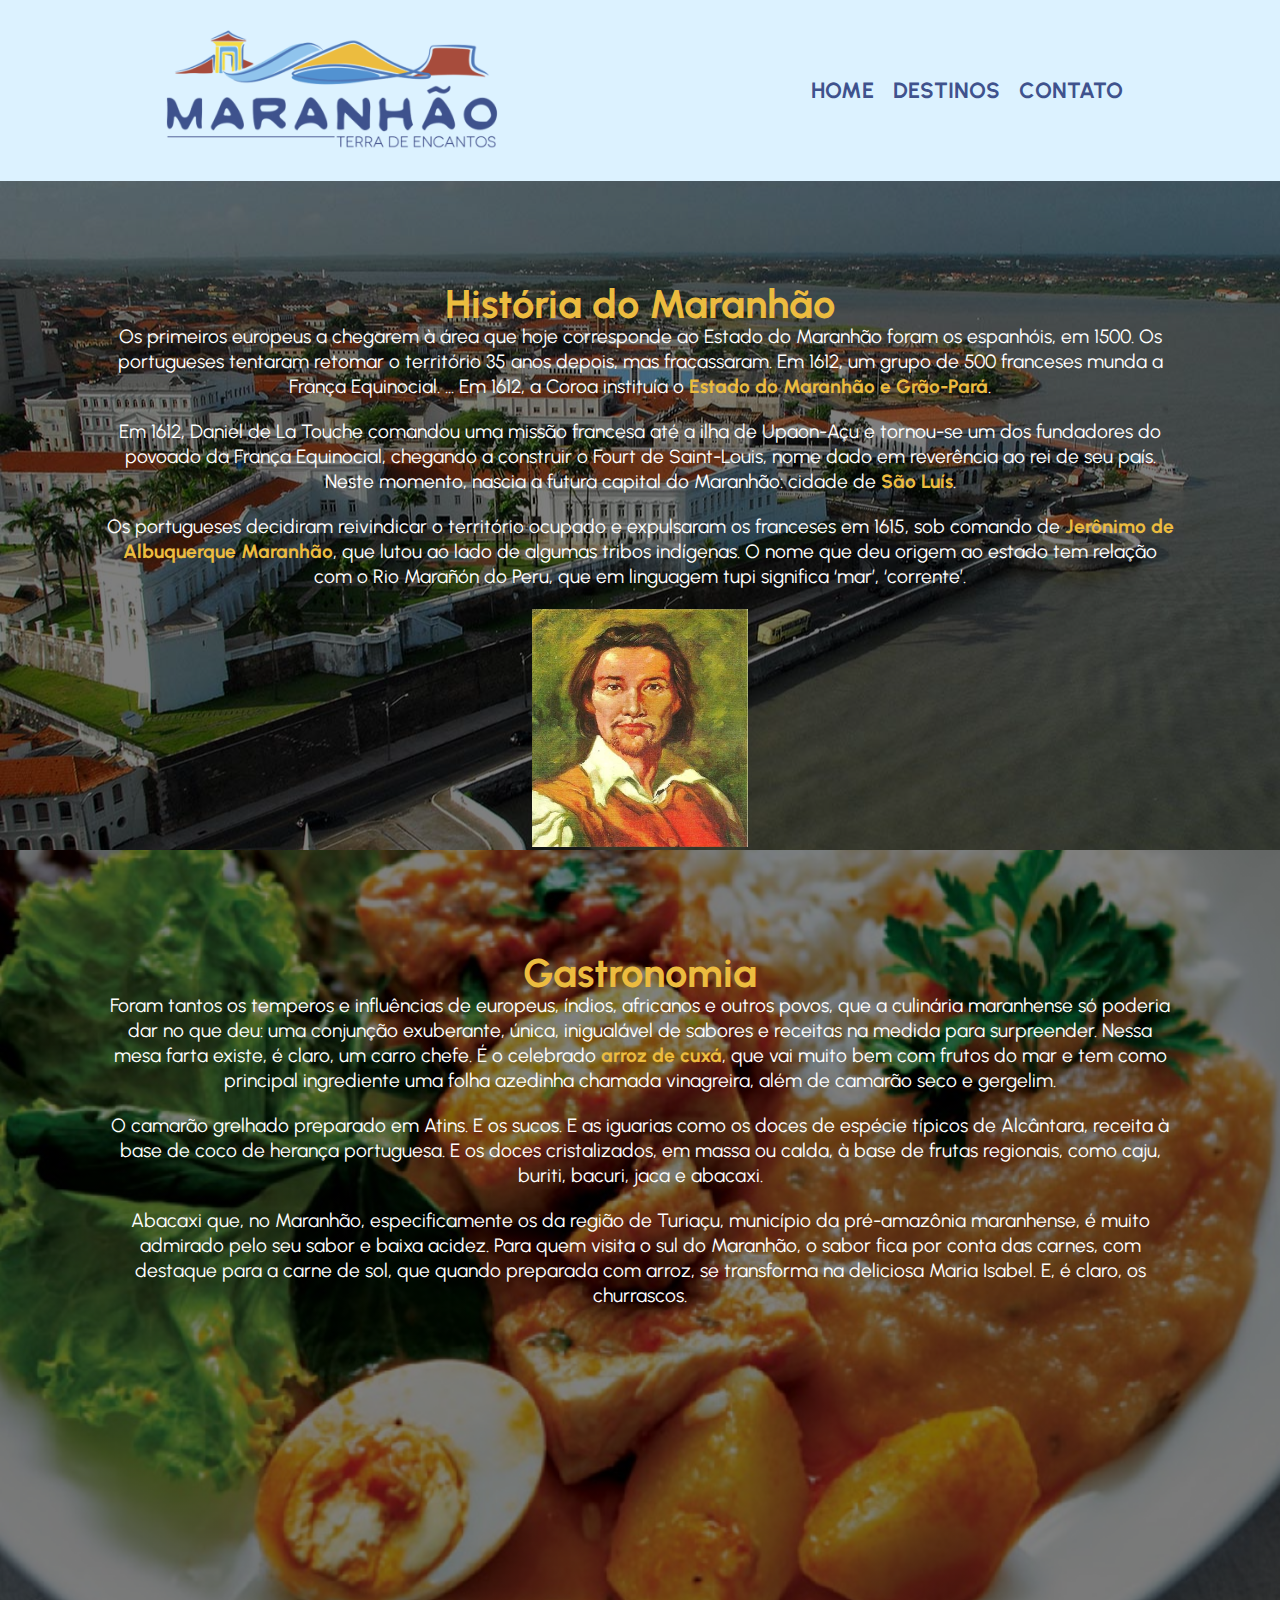
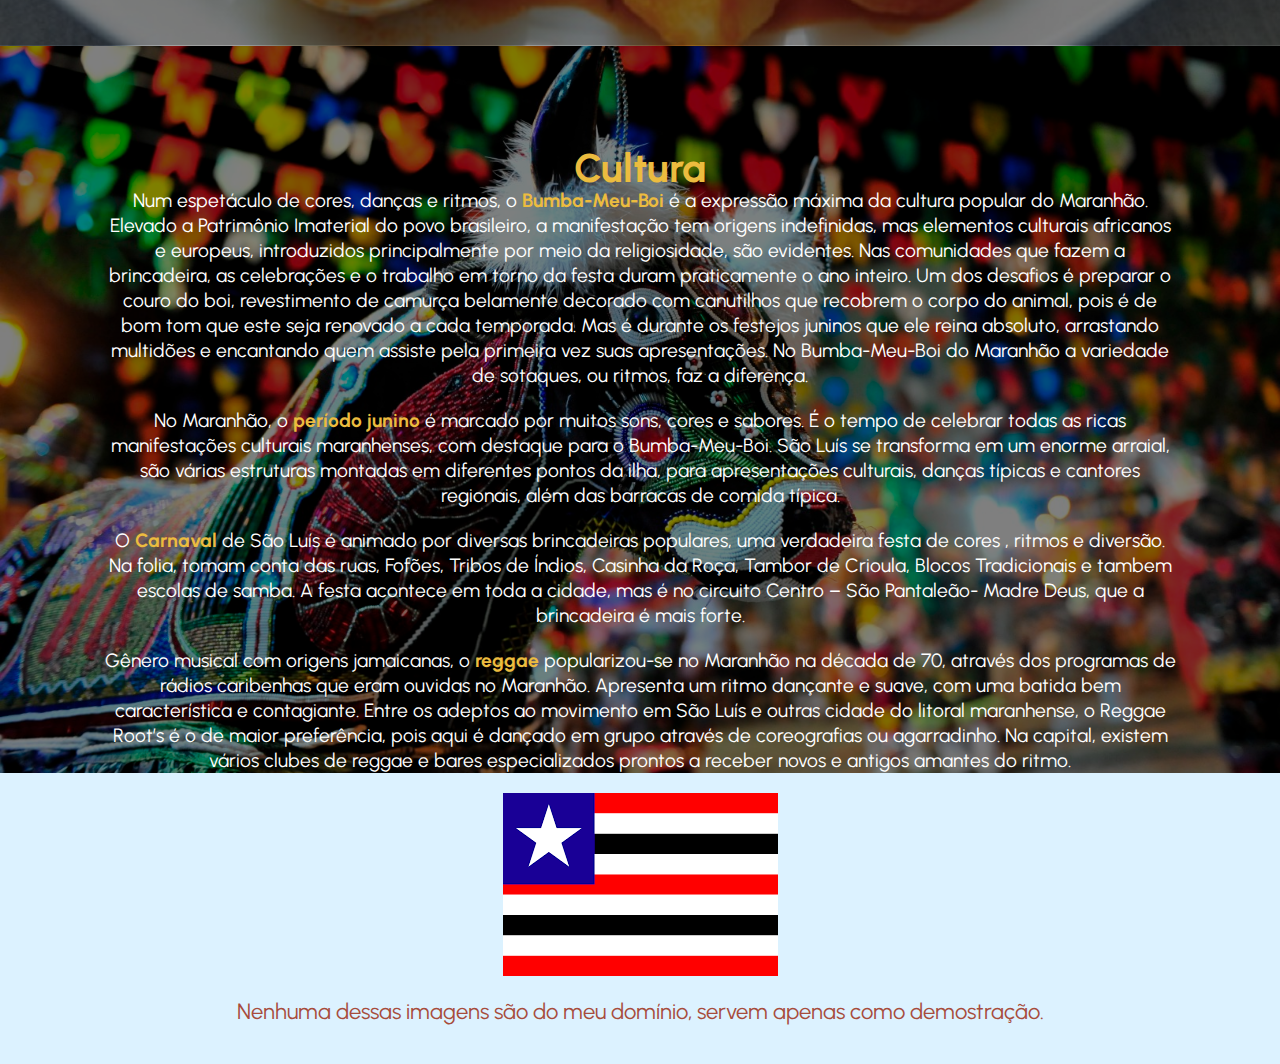
<file: index.html>
<!DOCTYPE html>
<html lang="pt-br">
<head>
    <meta charset="UTF-8">
    <meta http-equiv="X-UA-Compatible" content="IE=edge">
    <meta name="viewport" content="width=device-width, initial-scale=1.0">
    <title>Turismo - Maranhão</title>
    <link rel="stylesheet" href="css/reset.css">
    <link rel="stylesheet" href="css/style.css">
    <link rel="preconnect" href="https://fonts.googleapis.com">
    <link rel="preconnect" href="https://fonts.gstatic.com" crossorigin>
    <link href="https://fonts.googleapis.com/css2?family=Urbanist:wght@100;400;500;600&display=swap" rel="stylesheet">
</head>
<body>
    <!-- 
        Este site foi densenvolvido com os conhecimentos do módulo 1 ao 4 do curso de html e css da Alura
        e o primeiro curso de Js, baseado no site da barbearia e alguns vídeos no youtube que referencio
        ao longo do código.
        ;)  
        -->
    <header>
        <div class="container">
            <a class="skip-to-content" href="#historia">Pular para conteúdo</a>
            <img src="assets/logoturismo.png" alt="Marca da secretaria de turismo do Maranhão">
                <nav>
                    <ul>
                        <li><a href="index.html">Home</a></li>
                        <li><a href="destinos.html">Destinos</a></li>
                        <li><a href="contato.html">Contato</a></li>
                    </ul>
                </nav>
        </div>
    </header>
    <main>
        <section class="historia" id="historia">
            <h2>História do Maranhão</h2>
            <p>Os primeiros europeus a chegarem à área que hoje corresponde ao Estado do Maranhão foram
            os espanhóis, em 1500. Os portugueses tentaram retomar o território 35 anos depois, mas
            fracassaram. Em 1612, um grupo de 500 franceses munda a França Equinocial. ... Em 1612,
            a Coroa instituía o <strong>Estado do Maranhão e Grão-Pará</strong>.</p>
            
            <p>Em 1612, Daniel de La Touche comandou uma missão francesa até a ilha de Upaon-Açu e 
            tornou-se um dos fundadores do povoado da França Equinocial, chegando a construir o 
            Fourt de Saint-Louis, nome dado em reverência ao rei de seu país. Neste momento, nascia
            a futura capital do Maranhão: cidade de <strong>São Luís</strong>.</p>

            <p>Os portugueses decidiram reivindicar o território ocupado e expulsaram os franceses em 1615,
            sob comando de <strong>Jerônimo de Albuquerque Maranhão</strong>, que lutou ao lado de algumas tribos indígenas.
            O nome que deu origem ao estado tem relação com o Rio Marañón do Peru, que em linguagem tupi
            significa ‘mar’, ‘corrente’.</p>

            <img src="assets/jeronimo.png" class="jeronimo" alt="Militar que deu origem ao nome do estado, Jerônimo de Albuquerque Maranhão">
        </section>
        <section class="gastronomia">
            <h2>Gastronomia</h2>
            <p>Foram tantos os temperos e influências de europeus, índios, africanos e outros povos, 
            que a culinária maranhense só poderia dar no que deu: uma conjunção exuberante, única, 
            inigualável de sabores e receitas na medida para surpreender. Nessa mesa farta existe, é claro,
            um carro chefe. É o celebrado <strong>arroz de cuxá</strong>, que vai muito bem com frutos do mar e tem como 
            principal ingrediente uma folha azedinha chamada vinagreira, além de camarão seco e gergelim.</p>

            <p>O camarão grelhado preparado em Atins. E os sucos. E as iguarias como os doces de espécie típicos de Alcântara,
            receita à base de coco de herança portuguesa. E os doces cristalizados, em massa ou calda, 
            à base de frutas regionais, como caju, buriti, bacuri, jaca e abacaxi.</p>

            <p>Abacaxi que, no Maranhão, especificamente os da região de Turiaçu, município da pré-amazônia maranhense, 
            é muito admirado pelo seu sabor e baixa acidez. Para quem visita o sul do Maranhão, o sabor fica por conta
            das carnes, com destaque para a carne de sol, que quando preparada com arroz, se transforma na deliciosa 
            Maria Isabel. E, é claro, os churrascos.</p>

            <iframe width="70%" height="315" src="https://www.youtube.com/embed/ETBnCbVOkCc" 
            title="YouTube video player" frameborder="0" allow="accelerometer; autoplay; clipboard-write;
            encrypted-media; gyroscope; picture-in-picture" allowfullscreen></iframe>
        </section>
        <section class="cultura">
            <h2>Cultura</h2>
            <p>Num espetáculo de cores, danças e ritmos, o <strong>Bumba-Meu-Boi</strong> é a expressão máxima da cultura
            popular do Maranhão. Elevado a Patrimônio Imaterial do povo brasileiro, a manifestação tem 
            origens indefinidas, mas elementos culturais africanos e europeus, introduzidos principalmente
            por meio da religiosidade, são evidentes. Nas comunidades que fazem a brincadeira, as celebrações
            e o trabalho em torno da festa duram praticamente o ano inteiro. Um dos desafios é preparar o 
            couro do boi, revestimento de camurça belamente decorado com canutilhos que recobrem o corpo do 
            animal, pois é de bom tom que este seja renovado a cada temporada. Mas é durante os festejos 
            juninos que ele reina absoluto, arrastando multidões e encantando quem assiste pela primeira
            vez suas apresentações. No Bumba-Meu-Boi do Maranhão a variedade de sotaques, ou ritmos, faz a 
            diferença.</p>

            <p>No Maranhão, o <strong>período junino</strong> é marcado por muitos sons, cores e sabores. É o tempo de celebrar 
            todas as ricas manifestações culturais maranhenses, com destaque para o Bumba-Meu-Boi. 
            São Luís se transforma em um enorme arraial, são várias estruturas montadas em diferentes pontos da
            ilha, para apresentações culturais, danças típicas e cantores regionais, além das barracas de comida
            típica.</p>

            <p>O <strong>Carnaval</strong> de São Luís é animado por diversas brincadeiras populares, uma verdadeira festa de cores
            , ritmos e diversão. Na folia, tomam conta das ruas, Fofões, Tribos de Índios,  Casinha da Roça, Tambor
            de Crioula, Blocos Tradicionais e tambem escolas de samba. A festa acontece em toda a cidade, mas é no
            circuito Centro – São Pantaleão- Madre Deus, que a brincadeira é mais forte.</p>

            <p>Gênero musical com origens jamaicanas, o <strong>reggae</strong> popularizou-se no Maranhão na década de 70, através 
            dos programas de rádios caribenhas que eram ouvidas no Maranhão. Apresenta um ritmo dançante e suave, 
            com uma batida bem característica e contagiante. Entre os adeptos ao movimento em São Luís e outras 
            cidade do litoral maranhense, o Reggae Root’s é o de maior preferência, pois aqui é dançado em grupo 
            através de coreografias ou agarradinho. Na capital, existem vários clubes de reggae e bares especializados 
            prontos a receber novos e antigos amantes do ritmo.</p>
        </section>
    </main>
    <footer>
        <img class="bandeira" src="assets/bandeira.png" alt="bandeira do estado do Maranhão">
        <p>Nenhuma dessas imagens são do meu domínio, servem apenas como demostração.</p>
    </footer>
</body>
</html>
</file>
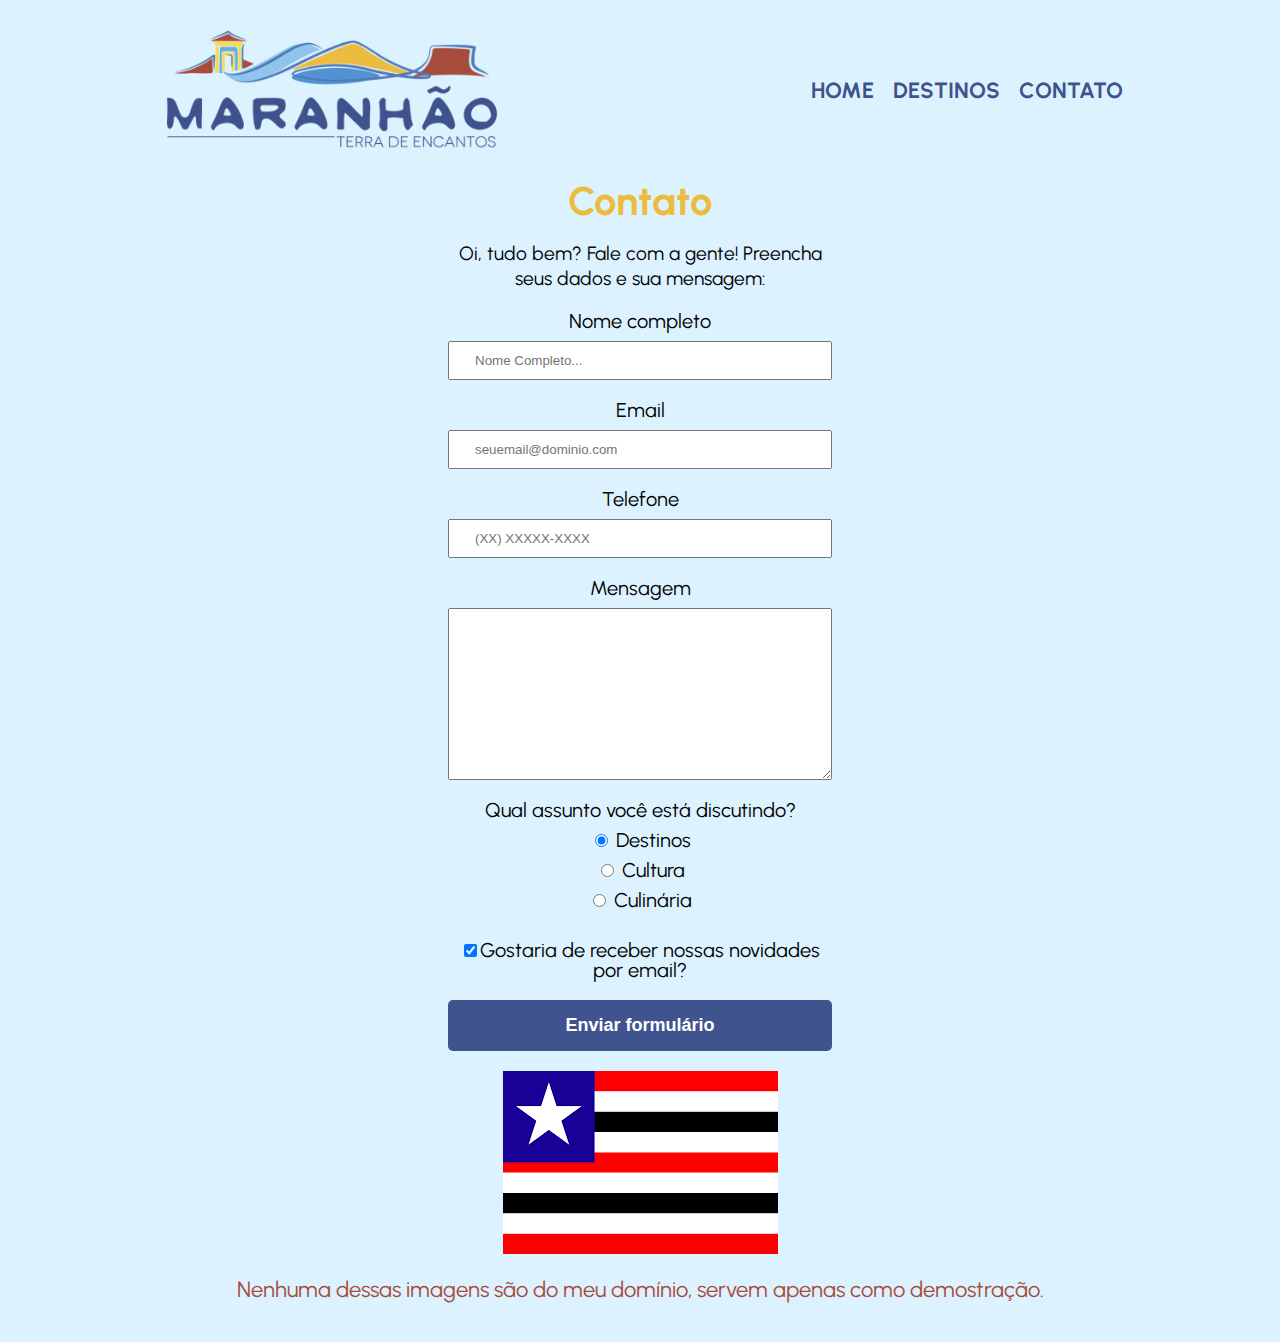
<file: contato.html>
<!DOCTYPE html>
<html lang="pt-br">
<head>
    <meta charset="UTF-8">
    <meta http-equiv="X-UA-Compatible" content="IE=edge">
    <meta name="viewport" content="width=device-width, initial-scale=1.0">
    <title>Turismo - Maranhão</title>
    <link rel="stylesheet" href="css/reset.css">
    <link rel="stylesheet" href="css/style.css">
    <link rel="preconnect" href="https://fonts.googleapis.com">
    <link rel="preconnect" href="https://fonts.gstatic.com" crossorigin>
    <link href="https://fonts.googleapis.com/css2?family=Urbanist:wght@100;400;500;600&display=swap" rel="stylesheet">
</head>
<body>
    <header>
        <div class="container">
            <a class="skip-to-content" href="#nomesobrenome">Pular para o formulário</a>
            <img src="assets/logoturismo.png" alt="Marca da secretaria de turismo do Maranhão">
                <nav>
                    <ul>
                        <li><a href="index.html">Home</a></li>
                        <li><a href="destinos.html">Destinos</a></li>
                        <li><a href="contato.html">Contato</a></li>
                    </ul>
                </nav>
        </div>
    </header>
    <main class="formulario">
        <form action="https://formsubmit.co/gabriel.froes32@gmail.com" method="POST">
            <h2 class="titulo-cadastro">Contato</h2>
            <p>Oi, tudo bem? Fale com a gente! Preencha seus dados e sua mensagem:</p>
            <label for="nomesobrenome">Nome completo</label>
            <input type="text" id="nomesobrenome" name="Nome" class="input-padrao" required placeholder="Nome Completo...">

            <label for="email">Email</label>
            <input type="email" id="email" name="email" class="input-padrao" required placeholder="seuemail@dominio.com">

            <label for="telefone">Telefone</label>
            <input type="tel" id="telefone" name="telefone" class="input-padrao" required placeholder="(XX) XXXXX-XXXX">

            <label for="mensagem">Mensagem</label>
            <textarea cols="70" rows="10" name="mensagem" id="mensagem" class="input-padrao" required></textarea>

            <fieldset>
                <legend>Qual assunto você está discutindo?</legend>
                <label for="radio-destinos"><input type="radio" name="assunto" value="Destinos" id="radio-destinos" checked> Destinos</label>
                
                <label for="radio-cultura"><input type="radio" name="assunto" value="Cultura" id="radio-cultura"> Cultura</label>
                
                <label for="radio-culinaria"><input type="radio" name="assunto" value="Culinária" id="radio-culinaria"> Culinária</label>
            </fieldset>

            <label class="checkbox"><input type="checkbox" name="novidades" checked>Gostaria de receber nossas novidades por email?</label>
            <input type="hidden" name="_next" value="http://127.0.0.1:5500/obrigado.html">
            <input type="submit" value="Enviar formulário" class="enviar">
        </form>
    </main>
    <footer>
        <img class="bandeira" src="assets/bandeira.png" alt="bandeira do estado do Maranhão">
        <p>Nenhuma dessas imagens são do meu domínio, servem apenas como demostração.</p>
    </footer>
</body>
</html>
</file>
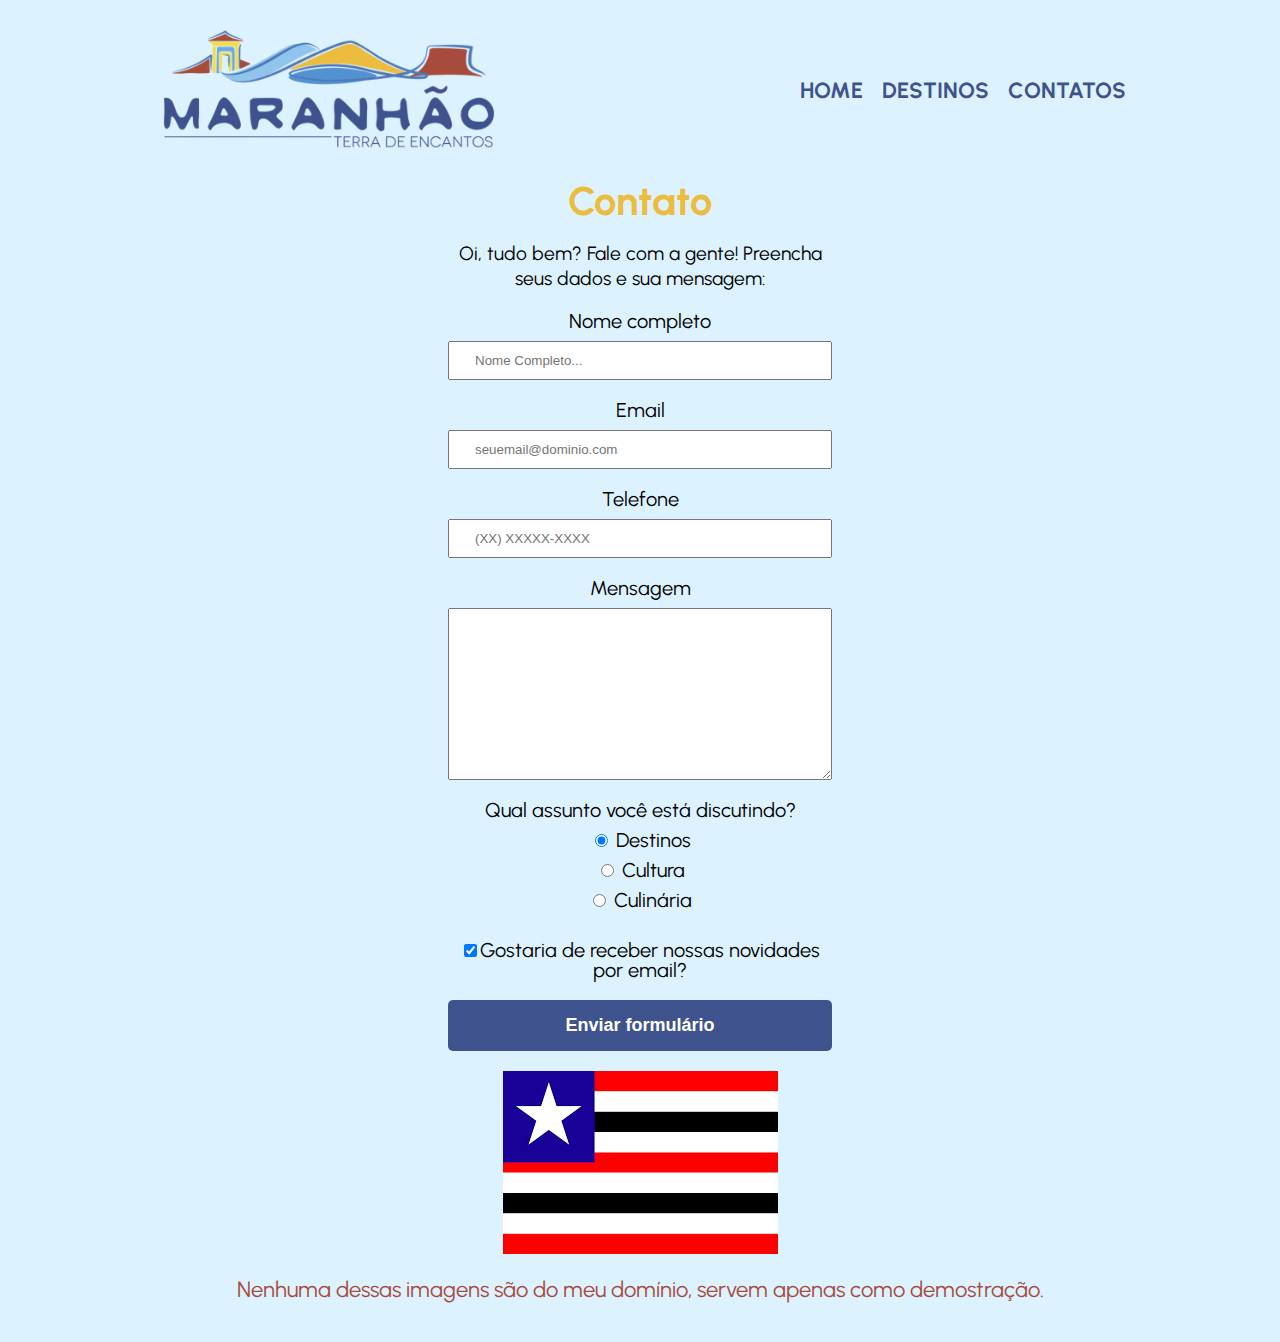
<file: contatos.html>
<!DOCTYPE html>
<html lang="pt-br">
<head>
    <meta charset="UTF-8">
    <meta http-equiv="X-UA-Compatible" content="IE=edge">
    <meta name="viewport" content="width=device-width, initial-scale=1.0">
    <title>Turismo - Maranhão</title>
    <link rel="stylesheet" href="css/reset.css">
    <link rel="stylesheet" href="css/style.css">
    <link rel="preconnect" href="https://fonts.googleapis.com">
    <link rel="preconnect" href="https://fonts.gstatic.com" crossorigin>
    <link href="https://fonts.googleapis.com/css2?family=Urbanist:wght@100;400;500;600&display=swap" rel="stylesheet">
</head>
<body>
    <header>
        <div class="container">
            <a class="skip-to-content" href="#nomesobrenome">Pular para o formulário</a>
            <img src="assets/logoturismo.png" alt="Marca da secretaria de turismo do Maranhão">
                <nav>
                    <ul>
                        <li><a href="index.html">Home</a></li>
                        <li><a href="destinos.html">Destinos</a></li>
                        <li><a href="contatos.html">Contatos</a></li>
                    </ul>
                </nav>
        </div>
    </header>
    <main class="formulario">
        <form action="/umarotaqualquer" method="POST">
            <h2 class="titulo-cadastro">Contato</h2>
            <p>Oi, tudo bem? Fale com a gente! Preencha seus dados e sua mensagem:</p>
            <label for="nomesobrenome">Nome completo</label>
            <input type="text" id="nomesobrenome" class="input-padrao" required placeholder="Nome Completo...">

            <label for="email">Email</label>
            <input type="email" id="email" class="input-padrao" required placeholder="seuemail@dominio.com">

            <label for="telefone">Telefone</label>
            <input type="tel" id="telefone" class="input-padrao" required placeholder="(XX) XXXXX-XXXX">

            <label for="mensagem">Mensagem</label>
            <textarea cols="70" rows="10" id="mensagem" class="input-padrao" required></textarea>

            <fieldset>
                <legend>Qual assunto você está discutindo?</legend>
                <label for="radio-destinos"><input type="radio" name="assunto" value="Destinos" id="radio-destinos" checked> Destinos</label>
                
                <label for="radio-cultura"><input type="radio" name="assunto" value="Cultura" id="radio-cultura"> Cultura</label>
                
                <label for="radio-culinaria"><input type="radio" name="assunto" value="Culinária" id="radio-culinaria"> Culinária</label>
            </fieldset>

            <label class="checkbox"><input type="checkbox" checked>Gostaria de receber nossas novidades por email?</label>

            <input type="submit" value="Enviar formulário" class="enviar">
        </form>
    </main>
    <footer>
        <img class="bandeira" src="assets/bandeira.png" alt="bandeira do estado do Maranhão">
        <p>Nenhuma dessas imagens são do meu domínio, servem apenas como demostração.</p>
    </footer>
</body>
</html>
</file>
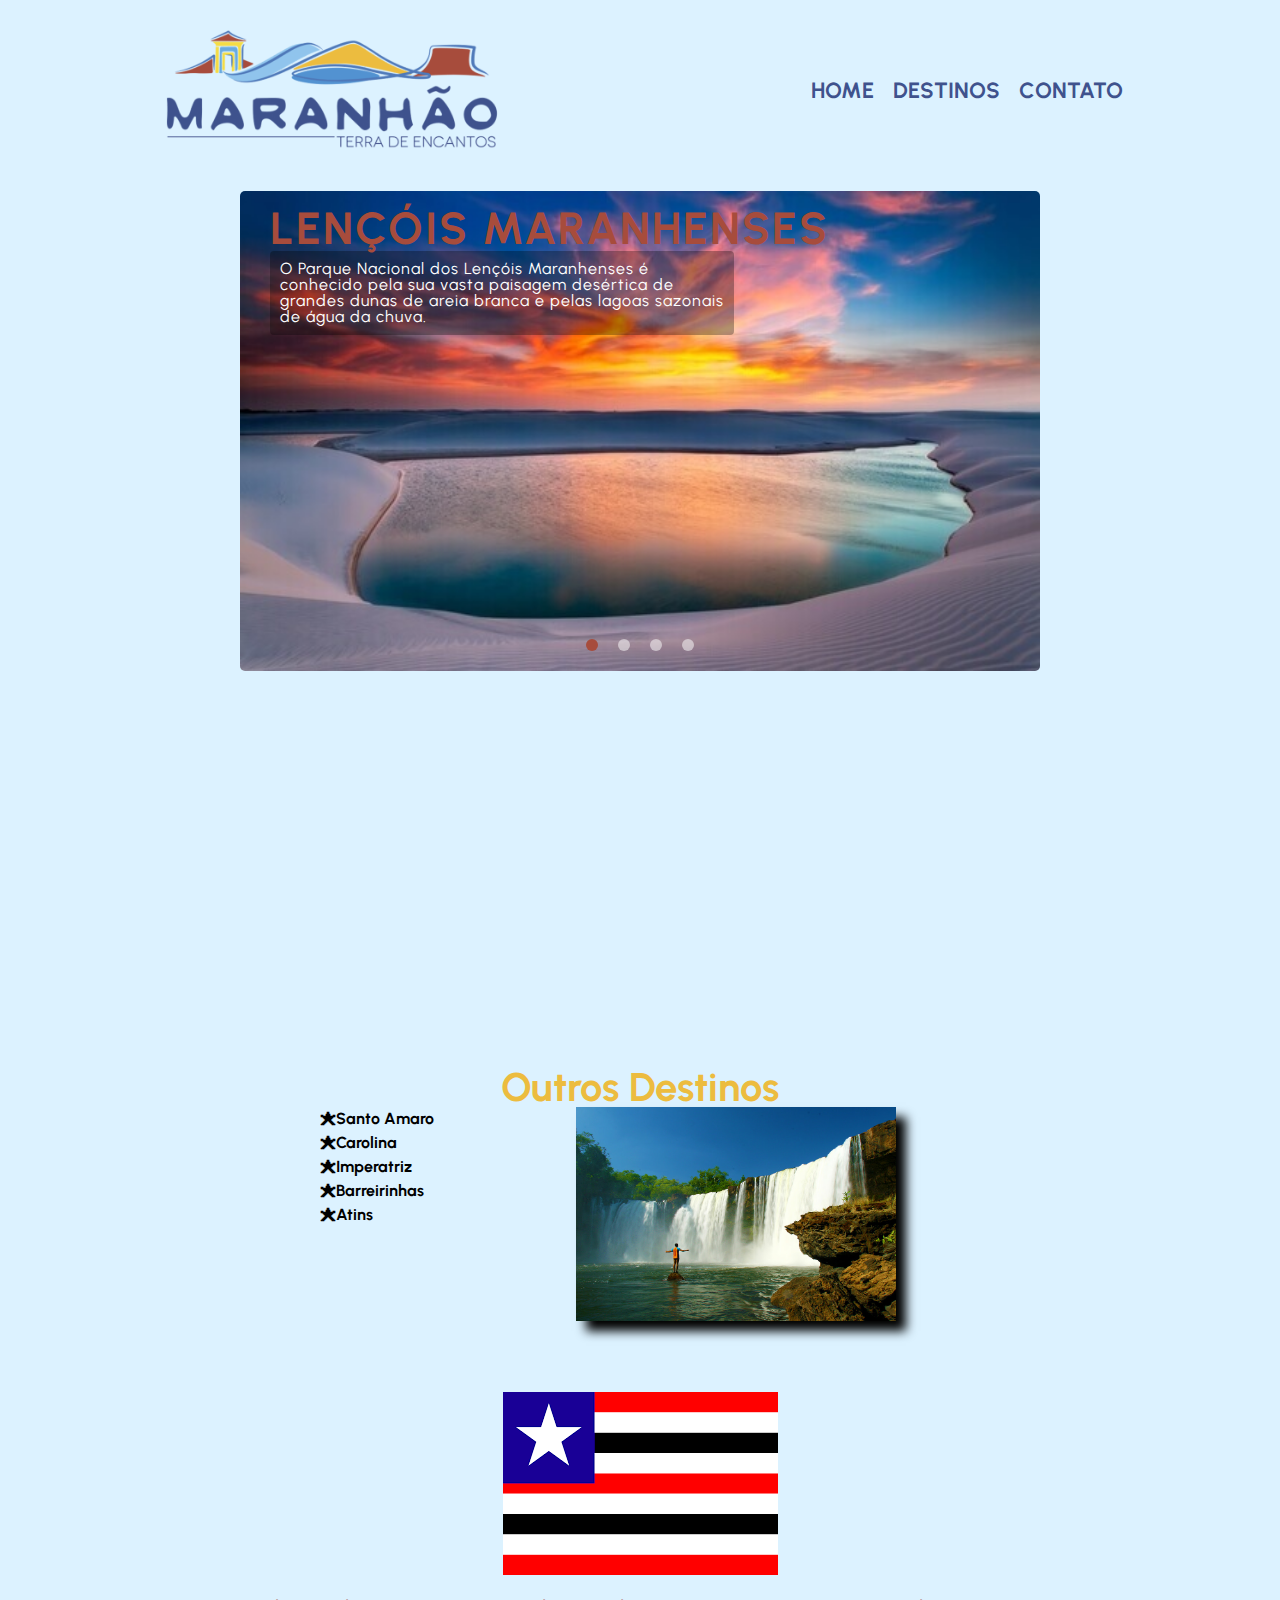
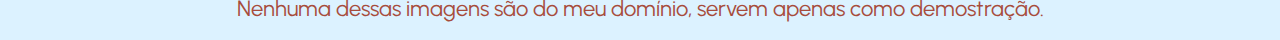
<file: destinos.html>
<!DOCTYPE html>
<html lang="pt-br">
<head>
    <meta charset="UTF-8">
    <meta http-equiv="X-UA-Compatible" content="IE=edge">
    <meta name="viewport" content="width=device-width, initial-scale=1.0">
    <title>Turismo - Maranhão</title>
    <link rel="stylesheet" href="css/reset.css">
    <link rel="stylesheet" href="css/destino.css">
    <link rel="preconnect" href="https://fonts.googleapis.com">
    <link rel="preconnect" href="https://fonts.gstatic.com" crossorigin>
    <link href="https://fonts.googleapis.com/css2?family=Urbanist:wght@100;400;500;600&display=swap" rel="stylesheet">
</head>
<body>
    <header>
        <div class="container">
            <a class="skip-to-content" href="#container-slide">Pular para o slide</a>
            <img src="assets/logoturismo.png" alt="Marca da secretaria de turismo do Maranhão">
             <nav>
                 <ul>
                     <li><a href="index.html">Home</a></li>
                     <li><a href="destinos.html">Destinos</a></li>
                     <li><a href="contato.html">Contato</a></li>
                 </ul>
             </nav>
         </div>
    </header>
    <main>
        <!-- slide inspirado no vídeo https://www.youtube.com/watch?v=bW8X-tt5AZQ-->
        <section class="container-slide" id="container-slide">
            <div class="img-slider">
                <div class="slide active">
                    <img src="assets/lencois.jpg" alt="">
                    <div class="info">
                        <h2>Lençóis Maranhenses</h2>
                        <p>O Parque Nacional dos Lençóis Maranhenses é conhecido pela sua vasta paisagem desértica de grandes dunas de 
                        areia branca e pelas lagoas sazonais de água da chuva.</p>
                    </div>
                </div>
                <div class="slide">
                    <img src="assets/saoluis.png" alt="">
                    <div class="info">
                        <h2>São Luís</h2>
                        <p>É uma cidade rica em opções. Se você curte natureza vai se encantar
                        com as praias e os parques naturais.</p>
                    </div>
                </div>
                <div class="slide">
                    <img src="assets/chapadadasmesas.jpg" alt="">
                    <div class="info">
                        <h2>Chapada das Mesas</h2>
                        <p>É um dos paraísos intocados da natureza aqui do nosso país,
                        tanto é que para visitar a região só é possível mediante a contratação de agências
                        que oferecem o roteiro para a cidade.</p>
                    </div>
                </div>
                <div class="slide">
                    <img src="assets/lagoa.jpg" alt="">
                    <div class="info">
                        <h2>Lagoa do Cassó</h2>
                        <p>Apesar de estar em uma região de difícil acesso muitos turistas enfrentam o desafio
                        para conhecer a Lagoa do Cassó, que exatamente por ser tão isolada se mantém perfeitamente
                        limpa e livre de poluição.</p>
                    </div>
                </div>
                <div class="navigation">
                    <div class="btn active"></div>
                    <div class="btn"></div>
                    <div class="btn"></div>
                    <div class="btn"></div>
                </div>
            </div>
        </section>
        <section class="video-destinos">
            <div>
                <iframe width="60%" height="315" src="https://www.youtube.com/embed/mx0JVsPeK7I" 
                title="YouTube video player" frameborder="0" allow="accelerometer; autoplay; 
                clipboard-write; encrypted-media; gyroscope; picture-in-picture" allowfullscreen></iframe>
            </div>
        </section>
        <section class="outros-destinos">
            <h2>Outros Destinos</h2>
            <div class="conteudo-outros-destinos">
                <ul class="lista-outros-destinos">
                    <li>Santo Amaro</li>
                    <li>Carolina</li>
                    <li>Imperatriz</li>
                    <li>Barreirinhas</li>
                    <li>Atins</li>
                </ul><img class="turismo" src="assets/turismo.jpg" alt="cachoeiras">
            </div>
        </section>
    </main>
    <footer>
        <img class="bandeira" src="assets/bandeira.png" alt="bandeira do estado do Maranhão">
        <p>Nenhuma dessas imagens são do meu domínio, servem apenas como demostração.</p>
    </footer>
    <script src="js/script.js"></script>
</body>
</html>
</file>
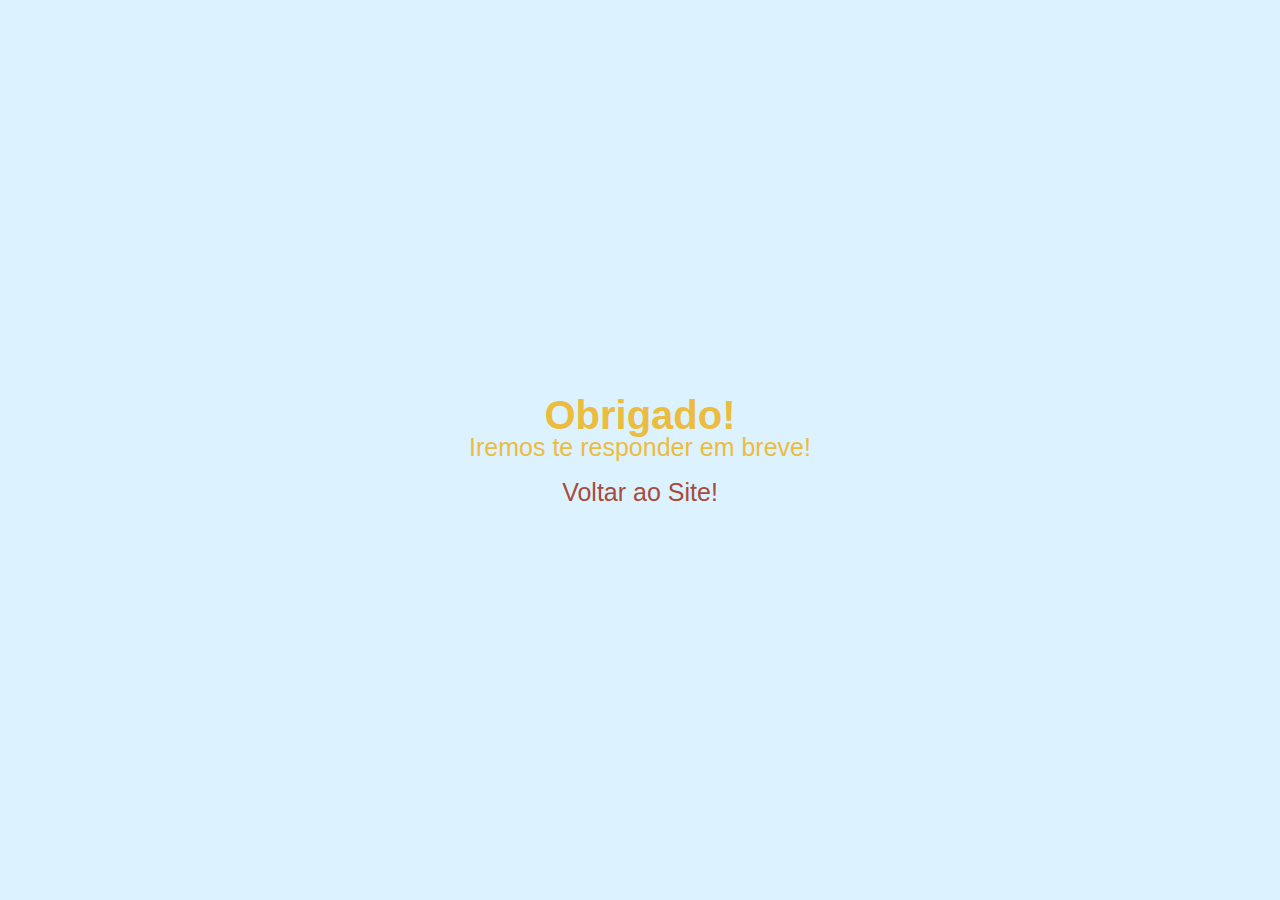
<file: obrigado.html>
<!DOCTYPE html>
<html lang="pt-br">
<head>
    <meta charset="UTF-8">
    <meta http-equiv="X-UA-Compatible" content="IE=edge">
    <meta name="viewport" content="width=device-width, initial-scale=1.0">
    <link rel="stylesheet" href="css/reset.css">
    <link rel="stylesheet" href="css/style.css">
    <link rel="stylesheet" href="css/obrigado.css">
    <title>Obrigado!</title>
</head>
<body>
    <h1>Obrigado!</h1>
    <p>Iremos te responder em breve!</p>
    <a href="index.html">Voltar ao Site!</a>
</body>
</html>
</file>
<file: css/style.css>
body {
    font-family: 'Urbanist', sans-serif;
    background-color: #DCF2FF;
}

header {
    padding: 20px 0;
}

h1, h2{
    text-align: center;
    font-size: 40px;
    color: #ECBC3F;
    font-weight: bolder; 
}

p {
    text-align: center;
    font-size: 1.2rem;
    color: white;
    line-height: 25px;
    margin-bottom: 20px;
}

p strong {
    font-weight: bold;
    color: #ECBC3F;
}

section {
    width: 100%;
    padding-left: 8%;
    padding-right: 8%;
    padding-top: 8%;
    box-sizing: border-box;
    text-align: center;
}

.skip-to-content {
    position: absolute;
    top: 5px;
    left: -999px;
    border: 2px solid #A74C3C;
    background-color: white;
    color: #3F538E;
    padding: 8px;
    text-decoration: none;
}

.skip-to-content:focus {
    left: 5px;
}

.container {
    display: flex;
	justify-content: space-around;
	align-items: center;

}

.container img {
    width: 30%;
}


nav li {
    display: inline;
    margin-right: 15px;
}

nav a {
    text-decoration: none;
    font-weight: bold;
    color: #3F528D;
    font-size: 22px;
    text-transform: uppercase;
    transition: all 0.5s;
}

nav a:hover {
    color: #A74C3C;
}

.historia {
    background-image: linear-gradient(rgba(0,0,0,0.5), rgba(0,0,0,0.5)), url(../assets/centrohistorico.jpg);
    background-position: center;
    background-size: cover;
}

.jeronimo {
    width: 20%;
    text-align: center;
}

.gastronomia {
    background-image: linear-gradient(rgba(0,0,0,0.5), rgba(0,0,0,0.5)), url(../assets/gastronomia.jpg);
    background-position: center;
    background-size: cover;
}

.cultura {
    background-image: linear-gradient(rgba(0,0,0,0.5), rgba(0,0,0,0.5)), url(../assets/cultura.jpg);
    background-position: center;
    background-size: cover;
}

.cultura p:nth-child(5) {
   margin-bottom: 0;
}

.formulario {
    display: flex;
    justify-content: center;
    text-align: center;
}

.titulo-cadastro {
    margin-bottom: 20px;
}

.titulo-cadastro ~ p {
    color: black;
}

form {
	display: inline-block;
    width: 30%;
}

form label, form legend {
	display:block;
    font-size: 20px;
    margin-bottom: 10px;
}

.input-padrao {
    box-sizing: border-box;
	display: block;
    margin: 0 0 20px;
    padding: 10px 25px;
    width: 100%;
    overflow: hidden;
}

.checkbox {
	margin: 20px 0;
}

.enviar {
	width:100%;
	padding: 15px 0;
	background: #3F538E;
	color: white;
	font-weight: bold;
	font-size: 18px;
	border: none;
	border-radius: 5px;
	transition: 1s all;
	cursor: pointer;
}

.enviar:hover {
	background: #ECBC3F;
	transform: scale(1.2);
}

footer {
    text-align: center;
    padding: 20px 0;
    background-color: #DCF2FF;
}

footer p {
    color: #A74C3C;
    font-size: 22px;
    margin-top: 20px;
}



/* deixando site responsivo */

@media (max-width:900px) {
    .jeronimo {
        width: 50%;
        text-align: center;
    }

    form {
        width: 50%;
    }
}

@media (max-width:520px) {
    .container {
        display: flex;
        flex-direction: column;
    }

    .container img {
        width: 50%;
    }

    nav ul {
        display: flex;
        flex-direction: column;
        align-items: center;
    }

    .gastronomia iframe {
        width: 100%;
    }

    form {
        width: 60%;
    }

    .bandeira {
        width: 50%;
    }
}

@media (max-width:280px) {
    h1, h2{
        text-align: center;
        font-size: 25px;
        color: #ECBC3F;
        font-weight: bolder; 
    }
    
    p {
        text-align: center;
        font-size: 1rem;
        color: white;
        line-height: 25px;
        margin-bottom: 20px;
    }

    .bandeira {
        width: 50%;
    }

    form {
        width: 80%;
    }
}
</file>
<file: css/destino.css>
body {
    font-family: 'Urbanist', sans-serif;
    background-color: #DCF2FF;
}

header {
    padding: 20px 0;
}

.skip-to-content {
    position: absolute;
    top: 5px;
    left: -999px;
    border: 2px solid #A74C3C;
    background-color: white;
    color: #3F538E;
    padding: 8px;
    text-decoration: none;
}

.skip-to-content:focus {
    left: 5px;
}

.container {
    display: flex;
	justify-content: space-around;
	align-items: center;

}

.container img {
    width: 30%;
}

nav li {
    display: inline;
    margin-right: 15px;
}

nav a {
    text-decoration: none;
    font-weight: bold;
    color: #3F528D;
    font-size: 22px;
    text-transform: uppercase;
    transition: all 0.5s;
}

nav a:hover {
    color: #A74C3C;
}

/* estilo inspirado no vídeo https://www.youtube.com/watch?v=bW8X-tt5AZQ */

.container-slide {
    margin: 0;
    padding: 0;
    box-sizing: border-box;
    display: flex;
    justify-content: center;
    align-items: center;
    background-color: #DCF2FF
}

.img-slider {
    position: relative;
    width: 800px;
    height: 500px;
    margin: 10px;
}

.img-slider .slide {
    z-index: 1;
    position: absolute;
    width: 100%;
    clip-path: circle(0% at 0 50%);
}

.img-slider .slide.active {
    clip-path: circle(150% at 0 50%);
    transition: 2s;
    transition-property: clip-path;

}

.img-slider .slide img {
    z-index: 1;
    width: 100%;
    height: 480px;
    border-radius: 5px;
}

.img-slider .slide .info {
    position: absolute;
    top: 0;
    padding: 15px 30px;
}

.img-slider .slide .info h2{
    color: #A74C3C;
    text-transform: uppercase;
    font-weight: bold;
    font-size: 45px;
    letter-spacing: 2px;
}

.img-slider .slide .info p {
    color: #fff;
    letter-spacing: 1px;
    font-size: 16px;
    width: 60%;
    padding: 10px;
    border-radius: 4px;
    background-color: rgba(0, 0, 0, 0.3);
}

.img-slider .navigation {
    z-index: 2;
    position: absolute;
    display: flex;
    bottom: 30px;
    left: 50%;
    transform: translateX(-50%);
}

.img-slider .navigation .btn {
    background: rgba(255, 255, 255, 0.5);
    width: 12px;
    height: 12px;
    margin: 10px;
    border-radius: 50%;
    cursor: pointer;
}

.img-slider .navigation .btn.active {
    background: #A74C3C;
}

/*=================================*/

.video-destinos {
    text-align: center;
}

.video-destinos iframe {
    border-radius: 5px;
}

.conteudo-outros-destinos {
	width: 640px;
	margin: 0 auto;
}

.outros-destinos {
    padding: 3em 0;
}


.outros-destinos h2 {
    text-align: center;
    font-size: 40px;
    color: #ECBC3F;
    font-weight: bolder; 
}


.lista-outros-destinos {
	width: 40%;
	display: inline-block;
	vertical-align: top;
}

.lista-outros-destinos li {
	line-height: 1.5;
}

.lista-outros-destinos li {
	font-weight: bold;
}


.lista-outros-destinos li:before {
	content: "🟊";
}

.turismo {
	width: 50%;
	opacity: 1;
	transition: 400ms;
	box-shadow: 10px 10px 10px 0 #000000;
}

.imagem-beneficios:hover {
	opacity: 0.3;
}

footer {
    text-align: center;
    padding: 20px 0;
    background-color: #DCF2FF;
}

footer p {
    color: #A74C3C;
    font-size: 22px;
    margin-top: 20px;
}

/*  estilo inspirado no vídeo https://www.youtube.com/watch?v=bW8X-tt5AZQ */
@media (max-width: 750px) {
    .container-slide {
        height: initial;
    }
    
    
    .img-slider {
        width: 400px;
        height: 250px;
        
    }
    .img-slider .slide img {
        max-height: 250px;
    }
    .img-slider .slide .info {
        padding: 10px 25px;
    }
    .img-slider .slide .info h2 {
        font-size: 30px;
    }
    .img-slider .slide .info p {
        width: 80%;
        font-size: 13px;
    }
    .img-slider .navigation {
        bottom: 15px;
    }
    .video-destinos iframe {
        width: 400px;
        height: 250px;
    }
    
    .conteudo-outros-destinos {
        width: 100%;
        margin: 0 auto;
        display: flex;
        justify-content: center;
    }
}

@media (max-width:500px) {
    .container {
        display: flex;
        flex-direction: column;
    }

    .container img {
        width: 50%;
    }

    nav ul {
        display: flex;
        flex-direction: column;
        align-items: center;
    }
}

@media (max-width:480px) {
  
    .container-slide {
        height: initial;
        width: 100%;
    }

    .video-destinos iframe {
       width: 95%;
    }

    .img-slider {
        width: 100%;
        height: 200px;
        
    }

    .img-slider .slide img {
        max-height: 200px;
    }

    .img-slider .slide .info {
        padding: 5px 10px;
    }

    .img-slider .slide .info h2 {
        font-size: 25px;
    }

    .img-slider .slide .info p {
        width: 90%;
        font-size: 11px;
    }

    .img-slider .navigation {
        bottom: 15px;
    }

    .img-slider .navigation .btn {
        width: 8px;
        height: 8px;
        margin: 6px;
    }

    .bandeira {
        width: 50%;
    }

    .conteudo-outros-destinos {
        width: 100%;
        margin: 0 auto;
        display: flex;
        justify-content: center;
    }

    .container {
        display: flex;
        flex-direction: column;
    }

    .container img {
        width: 50%;
    }
}

@media (max-width: 420px) {

    .container-slide {
        height: initial;
        width: 100%;
    }

    .video-destinos iframe {
       width: 95%;
    }

    .img-slider {
        width: 100%;
        height: 200px;
        
    }

    .img-slider .slide img {
        height: 200px;
    }

    .img-slider .slide .info {
        padding: 5px 10px;
    }

    .img-slider .slide .info h2 {
        font-size: 25px;
    }

    .img-slider .slide .info p {
        width: 90%;
        font-size: 13px;
    }

    .img-slider .navigation {
        bottom: 15px;
    }

    .img-slider .navigation .btn {
        width: 8px;
        height: 8px;
        margin: 6px;
    }

    .bandeira {
        width: 50%;
    }

    .conteudo-outros-destinos {
        width: 100%;
        margin: 0 auto;
        display: flex;
        justify-content: center;
    }


}
</file>
<file: css/obrigado.css>
body {
    background-color: #DCF2FF;
    height: 100vh;
    display: flex;
    flex-direction: column;
    justify-content: center;
    align-items: center;
}

p {
    color: #ECBC3F;
    font-size: 25px;
}

a {
    color: #A74C3C;
    font-size: 25px;
    text-decoration: none;
}
</file>
